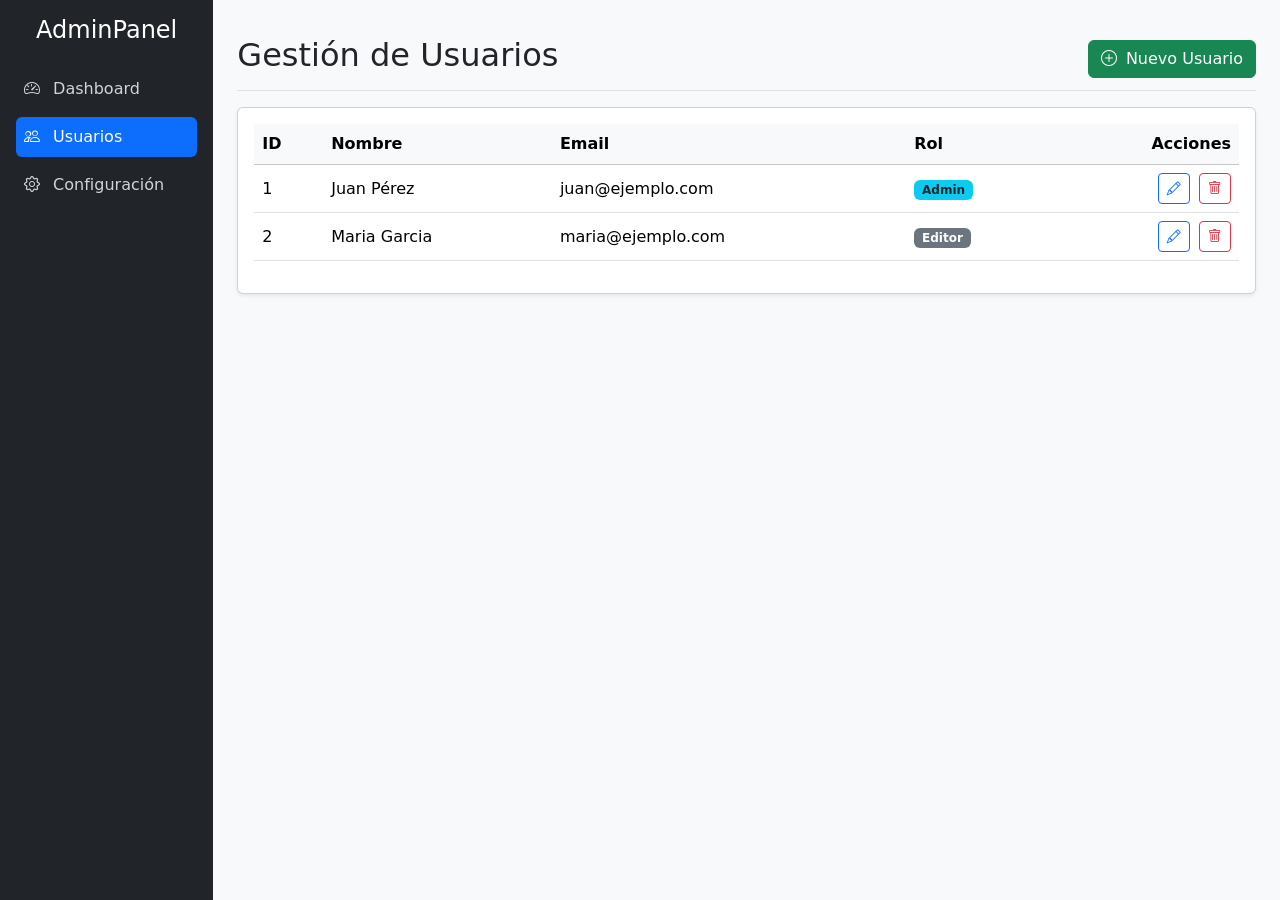
<file: Vista/Registro.html>
<!DOCTYPE html>
<html lang="es">
<head>
    <meta charset="UTF-8">
    <meta name="viewport" content="width=device-width, initial-scale=1.0">
    <title>Panel de Administración - Usuarios</title>
    <link href="https://cdn.jsdelivr.net/npm/bootstrap@5.3.0/dist/css/bootstrap.min.css" rel="stylesheet">
    <link rel="stylesheet" href="https://cdn.jsdelivr.net/npm/bootstrap-icons@1.11.0/font/bootstrap-icons.css">
    <style>
        body { background-color: #f8f9fa; }
        .sidebar { min-height: 100vh; background-color: #212529; color: white; }
        .sidebar a { color: rgba(255,255,255,0.8); text-decoration: none; }
        .sidebar a:hover { color: white; background-color: #343a40; }
        .main-content { padding: 20px; }
    </style>
</head>
<body>

<div class="container-fluid">
    <div class="row">
        <nav class="col-md-3 col-lg-2 d-md-block sidebar collapse p-3">
            <h4 class="text-center mb-4">AdminPanel</h4>
            <ul class="nav flex-column">
                <li class="nav-item mb-2">
                    <a href="#" class="nav-link p-2 rounded"><i class="bi bi-speedometer2 me-2"></i> Dashboard</a>
                </li>
                <li class="nav-item mb-2">
                    <a href="#" class="nav-link p-2 rounded active bg-primary text-white"><i class="bi bi-people me-2"></i> Usuarios</a>
                </li>
                <li class="nav-item mb-2">
                    <a href="#" class="nav-link p-2 rounded"><i class="bi bi-gear me-2"></i> Configuración</a>
                </li>
            </ul>
        </nav>

        <main class="col-md-9 ms-sm-auto col-lg-10 px-md-4 main-content">
            <div class="d-flex justify-content-between flex-wrap flex-md-nowrap align-items-center pt-3 pb-2 mb-3 border-bottom">
                <h1 class="h2">Gestión de Usuarios</h1>
                <button class="btn btn-success" data-bs-toggle="modal" data-bs-target="#modalUsuario">
                    <i class="bi bi-plus-circle me-1"></i> Nuevo Usuario
                </button>
            </div>

            <div class="card shadow-sm">
                <div class="card-body">
                    <div class="table-responsive">
                        <table class="table table-hover align-middle">
                            <thead class="table-light">
                                <tr>
                                    <th>ID</th>
                                    <th>Nombre</th>
                                    <th>Email</th>
                                    <th>Rol</th>
                                    <th class="text-end">Acciones</th>
                                </tr>
                            </thead>
                            <tbody>
                                <tr>
                                    <td>1</td>
                                    <td>Juan Pérez</td>
                                    <td>juan@ejemplo.com</td>
                                    <td><span class="badge bg-info text-dark">Admin</span></td>
                                    <td class="text-end">
                                        <button class="btn btn-sm btn-outline-primary me-1" title="Editar"><i class="bi bi-pencil"></i></button>
                                        <button class="btn btn-sm btn-outline-danger" title="Eliminar"><i class="bi bi-trash"></i></button>
                                    </td>
                                </tr>
                                <tr>
                                    <td>2</td>
                                    <td>Maria Garcia</td>
                                    <td>maria@ejemplo.com</td>
                                    <td><span class="badge bg-secondary">Editor</span></td>
                                    <td class="text-end">
                                        <button class="btn btn-sm btn-outline-primary me-1"><i class="bi bi-pencil"></i></button>
                                        <button class="btn btn-sm btn-outline-danger"><i class="bi bi-trash"></i></button>
                                    </td>
                                </tr>
                            </tbody>
                        </table>
                    </div>
                </div>
            </div>
        </main>
    </div>
</div>

<div class="modal fade" id="modalUsuario" tabindex="-1" aria-hidden="true">
  <div class="modal-dialog">
    <div class="modal-content">
      <div class="modal-header">
        <h5 class="modal-title">Datos del Usuario</h5>
        <button type="button" class="btn-close" data-bs-dismiss="modal" aria-label="Close"></button>
      </div>
      <div class="modal-body">
        <form>
          <div class="mb-3">
            <label class="form-label">Nombre Completo</label>
            <input type="text" class="form-control" placeholder="Ej. Juan Pérez">
          </div>
          <div class="mb-3">
            <label class="form-label">Correo Electrónico</label>
            <input type="email" class="form-control" placeholder="nombre@correo.com">
          </div>
          <div class="mb-3">
            <label class="form-label">Rol</label>
            <select class="form-select">
              <option value="1">Administrador</option>
              <option value="2">Editor</option>
              <option value="3">Usuario Base</option>
            </select>
          </div>
        </form>
      </div>
      <div class="modal-footer">
        <button type="button" class="btn btn-secondary" data-bs-dismiss="modal">Cancelar</button>
        <button type="button" class="btn btn-primary">Guardar Usuario</button>
      </div>
    </div>
  </div>
</div>

<script src="https://cdn.jsdelivr.net/npm/bootstrap@5.3.0/dist/js/bootstrap.bundle.min.js"></script>
</body>
</html>
</file>
